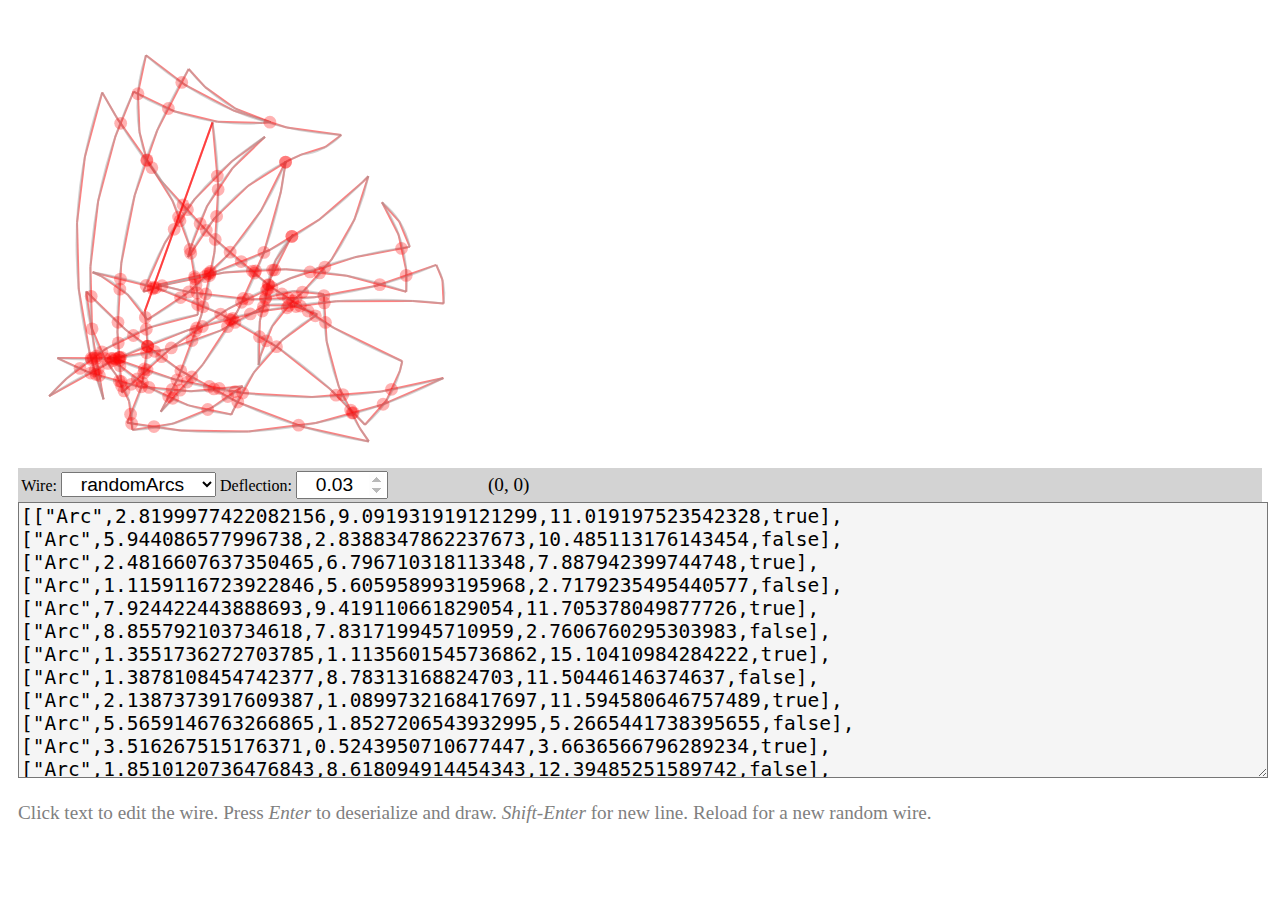
<file: index.html>
<!DOCTYPE html>
<html lang="us-en" xmlns="http://www.w3.org/1999/html">
<head>
    <link rel="stylesheet" href="html/render.css">
</head>

<body>

<!--Wire rendered here-->
<div id="outer">
    <svg id="svg">
        <g id="g" transform="scale(40) translate(1, 1)" stroke-width=.1,></g>
        Sorry, your browser does not support inline SVG.
    </svg>
</div>



<div id="editor">

    <div id="statusBar">
        <!--  Allows user to select one of the predefined wires to display, including rounded rectangle and bowtie-->
        <label for="wire">Wire:</label>
        <select id="wire"></select>

        <!-- Allows user to change the maximum linear deflection-->
        <label for="deflection">Deflection:</label>
        <input id="deflection" value=0.03 min=.01 max=5 step=.01 type="number">

        <!-- Mouse coords shown here-->
        <span id="coords">(0, 0)</span>
    </div>

    <!--Serialized wire is shown here. User can edit it, press Enter to deserialize and redraw.
  TODO: instead of intercepting Enter, add a "Draw" button, enable it after change.
  -->

    <textarea id="serialized"></textarea>
    <p id="hotkeys"> Click text to edit the wire. Press <em>Enter</em> to deserialize and draw. <em>Shift-Enter</em> for new line. Reload for a new random wire. </p>

</div>

<script src="utilities/ErrorHandler.js"></script>
<script src="geometry/lineGeometry.js"></script>
<script src="geometry/arcGeometry.js"></script>
<script src="wire/Wire.js"></script>
<script src="wire/Edge.js"></script>
<script src="wire/Arc.js"></script>
<script src="wire/Line.js"></script>
<script src="html/sampleWires.js"></script>
<script src="html/render.js"></script>

</body>

</html>
</file>
<file: html/render.css>
.arc {
    stroke: darkgray;
    stroke-width: .05;
    fill-opacity: 0;
    stroke-opacity: .5;
    transition: all 1s ease-in-out;
}

.line {
    stroke: red;
    stroke-width: .05;
    stroke-opacity: .5;
}

.collision {
    r:.16;
    /*stroke: black;*/
    /*stroke-width: .02;*/
    fill: red;
    opacity: .3;
    background-image: radial-gradient(ellipse farthest-corner at 45px 45px, rgba(50, 50, 50, 0.8) 0%, rgba(80, 80, 80, 0.2) );
}

.ray {
    stroke: blueviolet;
    stroke-width: .05;
    stroke-opacity: .1;
}

.chord {
    stroke: red;
    stroke-width: .05;
    stroke-opacity: .3;
}


.line:hover {
    stroke-opacity: 1;
    stroke: black;
}


.marker {
    stroke: lightgray;
    stroke-width: 0;
}

/** TODO  combine them together*/

line:hover {
    stroke-opacity: 1;
    stroke: blue;
}

#deflection {
    text-align: center;
    font-size: 1.2em;
}

/*Only works in Chrome*/
#deflection::-webkit-inner-spin-button,
#Deflection::-webkit-outer-spin-button {
    opacity: .6;
}

#wire {
    text-align: center;
    font-size: 1.2em;
}

#coords {
    font-size: 1.2em;
    text-align: center;
    padding-left: 5em;
}


#statusBar {
    background: lightgrey;
    padding: .2em;
    /*width: 800px;*/
    border: 1px black;
}

#serialized {
    background: whitesmoke;
    font-size: 1.5em;
    width: 100%;
    height:30vh;

}

#hotkeys {
    font-size: 1.2em;
    color: gray;
}

#outer {
    /*background: green;*/
    height:50vh;
    overflow: auto;
    width:98vw;
}

#svg {
    /*position: sticky;*/
    height: 600px;
    /*height: 100%; */
    /*background: whitesmoke;*/
    width: 98%;

}

#editor {
    /*position: sticky;*/
    /*bottom: 10px;*/
    /*background: lime;*/
    padding: 10px;
    /*border: 1px solid black;*/
}
</file>
